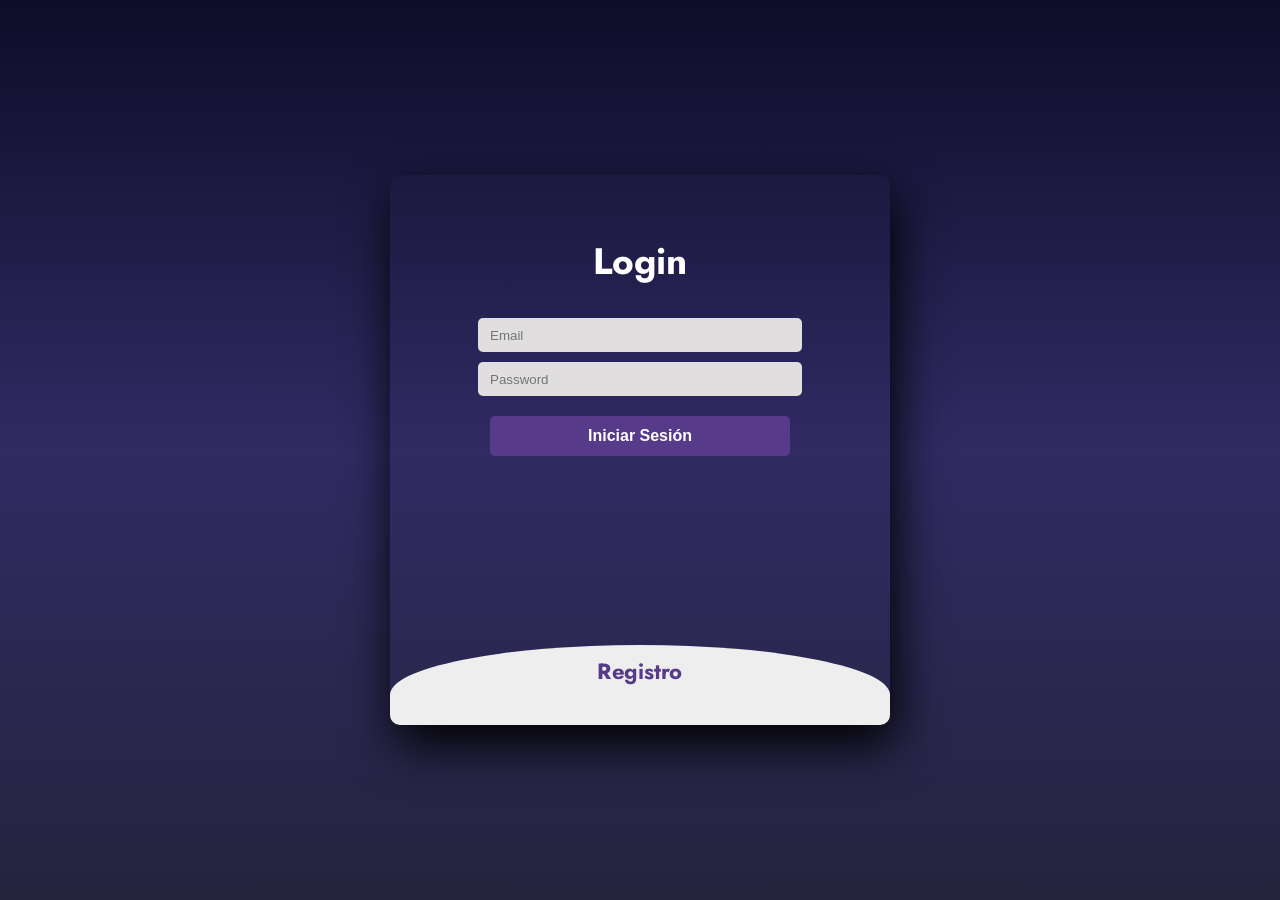
<file: index.html>
<!DOCTYPE html>
<html lang="es">
<head>
    <meta charset="UTF-8">
    <title>Acceso Servicio Social</title>
    <link href="https://fonts.googleapis.com/css2?family=Jost:wght@500&display=swap" rel="stylesheet">
    <link rel="stylesheet" type="text/css" href="src/login/login.css">
    <link rel="shortcut icon" href="./src/icons/gatito.png" type="image/png">
</head>
<body>
    <div class="main">  	
        <input type="checkbox" id="chk" aria-hidden="true">

            <div class="signup">
                <form id="loginForm">
                    <label for="chk" aria-hidden="true">Login</label>
                    
                    <input type="email" id="login_email" placeholder="Email" required="">
                    <input type="password" id="login_password" placeholder="Password" required="">
                    <button type="submit">Iniciar Sesión</button>
                </form>
            </div>

            <div class="login">
                <form id="signupForm">
                    <label for="chk" aria-hidden="true">Registro</label>
                    
                    <input type="text" id="reg_nombre" placeholder="Nombre Completo" required="">
                    <input type="text" id="reg_servicio" placeholder="No. Servicio" required="">
                    <input type="email" id="reg_email" placeholder="Email" required="">
                    <input type="password" id="reg_password" placeholder="Password" required="">
                    
                    <div class="date-row">
                        <input type="date" id="reg_inicio" required title="Fecha de Inicio">
                        <input type="date" id="reg_fin" required title="Fecha de Término">
                    </div>

                    <button type="submit">Registrarse</button>
                </form>
            </div>
    </div>

    <script>
        document.getElementById('loginForm').addEventListener('submit', async (e) => {
            e.preventDefault();
            const email = document.getElementById('login_email').value;
            const password = document.getElementById('login_password').value;

            try {
                const response = await fetch('http://127.0.0.1:5000/login', {
                    method: 'POST',
                    headers: { 'Content-Type': 'application/json' },
                    body: JSON.stringify({ email, password })
                });
                const data = await response.json();

                if (response.ok) {
                    alert('Bienvenido ' + data.rol);
                    // Guardar sesión
                    localStorage.setItem('usuario_id', data.id_usuario);
                    localStorage.setItem('rol', data.rol);
                    
                    if(data.rol === 'admin') window.location.href = './src/admin/admin.html';
                    else window.location.href = './src/alumno/alumnos.html';
                } else {
                    alert(data.message);
                }
            } catch (error) {
                console.error(error);
                alert('Error al conectar con Python');
            }
        });

        document.getElementById('signupForm').addEventListener('submit', async (e) => {
            e.preventDefault();
            
            const datos = {
                nombre_completo: document.getElementById('reg_nombre').value,
                num_servicio: document.getElementById('reg_servicio').value,
                email: document.getElementById('reg_email').value,
                password: document.getElementById('reg_password').value,
                fecha_inicio: document.getElementById('reg_inicio').value,
                fecha_fin: document.getElementById('reg_fin').value
            };

            try {
                const response = await fetch('http://127.0.0.1:5000/registro_alumno', {
                    method: 'POST',
                    headers: { 'Content-Type': 'application/json' },
                    body: JSON.stringify(datos)
                });
                const data = await response.json();

                if (response.ok) {
                    alert('¡Registro exitoso! Ahora da click en "Login" para entrar.');
                    document.getElementById('chk').checked = true;
                } else {
                    alert('Error: ' + data.message);
                }
            } catch (error) {
                alert('Error al conectar con el servidor');
            }
        });
    </script>
</body>
</html>
</file>
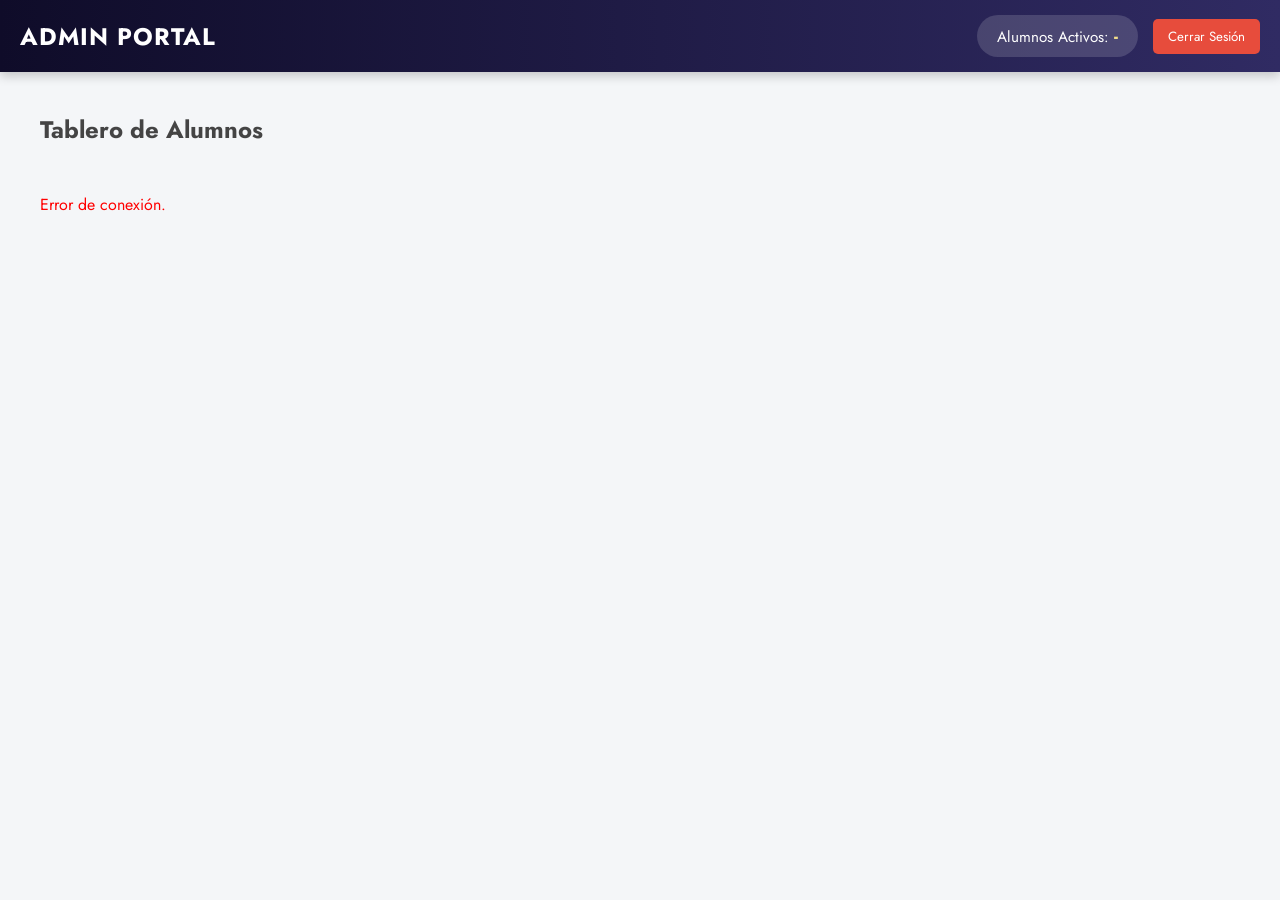
<file: src/admin/admin.html>
<!DOCTYPE html>
<html lang="es">
<head>
    <meta charset="UTF-8">
    <title>Admin - Panel de Control</title>
    <meta name="viewport" content="width=device-width, initial-scale=1.0">
    <link href="https://fonts.googleapis.com/css2?family=Jost:wght@400;600&display=swap" rel="stylesheet">
    <link rel="stylesheet" href="admin.css">
    <link rel="shortcut icon" href="../icons/usuario.png" type="image/png">
</head>
<body>

    <header>
        <div class="header-logo">ADMIN PORTAL</div>
        <div style="display:flex; align-items:center;">
            <div class="header-stats">
                Alumnos Activos: <span id="activeCount">-</span>
            </div>
            <button class="btn-logout" onclick="logout()">Cerrar Sesión</button>
        </div>
    </header>

    <div class="container">
        <h2 style="color: #444; margin-bottom: 30px;">Tablero de Alumnos</h2>
        <div class="grid" id="studentsGrid">
            <p style="text-align:center;">Cargando alumnos...</p>
        </div>
    </div>

    <div class="modal-overlay" id="fullModal">
        <div class="modal-content">
            <span class="close-btn" onclick="closeModal()">&times;</span>
            
            <div class="student-header-container">
                
                <div class="student-info-left">
                    <h2 id="mName">Cargando Nombre...</h2>
                    <div class="student-meta">
                        <div><b>Matrícula:</b> <span id="mServiceId">---</span></div>
                        <div><b>Periodo:</b> <span id="mPeriod">---</span></div>
                    </div>
                    <button id="btnToggleStatus" class="btn-status-action" onclick="toggleStatus()">
                        Cargando...
                    </button>
                </div>

                <div class="student-stats-right">
                    <div class="stat-block">
                        <div>Horas</div>
                        <span id="mTotalHours">0</span>
                    </div>
                    <div class="stat-block">
                        <div>Días</div>
                        <span id="mTotalDays">0</span>
                    </div>
                </div>
            </div>

            <h3 class="table-title">Historial de Registros</h3>
            <table>
                <thead>
                    <tr>
                        <th>Fecha</th>
                        <th>Tipo de Día</th>
                        <th>Horas</th>
                        <th>Descripción</th>
                    </tr>
                </thead>
                <tbody id="logsTableBody"></tbody>
            </table>
        </div>
    </div>

    <script>
        document.addEventListener('DOMContentLoaded', () => {
            loadDashboard();
        });

        let alumnosCache = []; 
        let currentAlumnoId = null;

        async function loadDashboard() {
            try {
                const response = await fetch('http://127.0.0.1:5000/admin/lista_alumnos');
                const data = await response.json();

                if (response.ok) {
                    document.getElementById('activeCount').textContent = data.activos;
                    alumnosCache = data.alumnos;
                    renderCards(data.alumnos);
                } else {
                    document.getElementById('studentsGrid').innerHTML = '<p>Error al cargar datos.</p>';
                }
            } catch (error) {
                console.error(error);
                document.getElementById('studentsGrid').innerHTML = '<p style="color:red">Error de conexión.</p>';
            }
        }

        function renderCards(alumnos) {
            const grid = document.getElementById('studentsGrid');
            grid.innerHTML = '';

            if (!alumnos || alumnos.length === 0) {
                grid.innerHTML = '<p>No hay alumnos registrados.</p>';
                return;
            }

            alumnos.forEach(alu => {
                const esActivo = (alu.activo === 1); 
                const claseEstado = esActivo ? 'badge-activo' : 'badge-inactivo';
                const textoEstado = esActivo ? 'Activo' : 'Finalizado';
                const horas = alu.horas_totales_acumuladas || 0;

                const card = document.createElement('div');
                card.className = 'card';
                card.onclick = () => openStudentModal(alu);

                card.innerHTML = `
                    <span class="badge ${claseEstado}">${textoEstado}</span>
                    <h3>${alu.nombre_completo}</h3>
                    <p><b>Matrícula:</b> ${alu.num_servicio}</p>
                    <p><b>Progreso:</b> ${horas} Horas</p>
                    <div class="card-row">
                        <span>Inicio: ${alu.fecha_inicio}</span>
                        <span>Fin: ${alu.fecha_termino}</span>
                    </div>
                `;
                grid.appendChild(card);
            });
        }

        async function openStudentModal(alumno) {
            currentAlumnoId = alumno.id_alumno;
            
            document.getElementById('mName').textContent = alumno.nombre_completo;
            document.getElementById('mServiceId').textContent = alumno.num_servicio;
            document.getElementById('mPeriod').textContent = `${alumno.fecha_inicio} al ${alumno.fecha_termino}`;
            document.getElementById('mTotalHours').textContent = alumno.horas_totales_acumuladas;
            document.getElementById('mTotalDays').textContent = alumno.dias_asistidos || 0;

            const btn = document.getElementById('btnToggleStatus');
            const esActivo = (alumno.activo === 1);
            
            if (esActivo) {
                btn.textContent = "Finalizar Servicio";
                btn.className = "btn-status-action btn-finalizar";
            } else {
                btn.textContent = "Reactivar Alumno";
                btn.className = "btn-status-action btn-reactivar";
            }
            
            const tbody = document.getElementById('logsTableBody');
            tbody.innerHTML = '<tr><td colspan="4" style="text-align:center">Cargando historial...</td></tr>';
            
            document.getElementById('fullModal').classList.add('open');

            try {
                const res = await fetch(`http://127.0.0.1:5000/admin/detalle_alumno/${alumno.id_alumno}`);
                const json = await res.json();
                
                if (res.ok) {
                    renderTable(json.registros);
                } else {
                    tbody.innerHTML = '<tr><td colspan="4">No se pudo cargar el historial.</td></tr>';
                }
            } catch (e) {
                console.error(e);
            }
        }

        function renderTable(registros) {
            const tbody = document.getElementById('logsTableBody');
            tbody.innerHTML = '';

            if (!registros || registros.length === 0) {
                tbody.innerHTML = '<tr><td colspan="4" style="text-align:center">Sin registros aún.</td></tr>';
                return;
            }

            registros.forEach(reg => {
                const tr = document.createElement('tr');
                
                let tagClass = 'inhabil';
                if(reg.tipo_dia === 'habil') tagClass = 'habil';
                if(reg.tipo_dia === 'vacaciones') tagClass = 'vacaciones';

                tr.innerHTML = `
                    <td>${reg.fecha_actividad}</td>
                    <td><span class="tag ${tagClass}">${reg.tipo_dia.toUpperCase()}</span></td>
                    <td style="font-weight:bold;">${reg.horas}</td>
                    <td>${reg.descripcion || ''}</td>
                `;
                tbody.appendChild(tr);
            });
        }

        async function toggleStatus() {
            if(!confirm("¿Confirmar cambio de estado?")) return;

            try {
                const res = await fetch('http://127.0.0.1:5000/admin/cambiar_estado', {
                    method: 'POST',
                    headers: {'Content-Type': 'application/json'},
                    body: JSON.stringify({ id_alumno: currentAlumnoId })
                });

                if (res.ok) {
                    closeModal();
                    loadDashboard(); 
                } else {
                    alert("Error al actualizar estado.");
                }
            } catch (e) {
                alert("Error de conexión.");
            }
        }

        function closeModal() {
            document.getElementById('fullModal').classList.remove('open');
        }

        function logout() {
            localStorage.clear();
            window.location.replace('index.html');
        }
    </script>
</body>
</html>
</file>
<file: src/login/login.css>
body {
    margin: 0;
    padding: 0;
    display: flex;
    justify-content: center;
    align-items: center;
    min-height: 100vh;
    font-family: 'Jost', sans-serif;
    background: linear-gradient(to bottom, #0f0c29, #302b63, #24243e);
}

.main {
    width: 500px;
    height: 550px;
    background: red;
    overflow: hidden;
    background: url("https://doc-08-2c-docs.googleusercontent.com/docs/securesc/68c90smiglihng9534mvqmq1946dmis5/fo0picsp1nhiucmc0l25s29respgpr4j/1631524275000/03522360960922298374/03522360960922298374/1Sx0jhdpEpnNIydS4rnN4kHSJtU1EyWka?e=view&authuser=0&nonce=gcrocepgbb17m&user=03522360960922298374&hash=tfhgbs86ka6divo3llbvp93mg4csvb38") no-repeat center/ cover;
    border-radius: 10px;
    box-shadow: 5px 20px 50px #000;
}

#chk {
    display: none;
}

.signup {
    position: relative;
    width: 100%;
    height: 100%;
}

label {
    color: #fff;
    font-size: 2.3em;
    justify-content: center;
    display: flex;
    margin: 60px auto 30px;
    font-weight: bold;
    cursor: pointer;
    transition: .5s ease-in-out;
}

input {
    width: 60%;
    height: 10px;
    background: #e0dede;
    justify-content: center;
    display: flex;
    margin: 10px auto;
    padding: 12px;
    border: none;
    outline: none;
    border-radius: 5px;
}

.date-row {
    width: 66%;
    margin: 10px auto;
    display: flex;
    justify-content: space-between;
    gap: 10px;
}

input[type="date"] {
    width: 100%;
    padding: 8px;
    margin: 0;
    font-family: 'Jost', sans-serif;
    font-size: 0.9em;
    background: #e0dede;
    cursor: pointer;
}

button {
    width: 60%;
    height: 40px;
    margin: 10px auto;
    justify-content: center;
    display: block;
    color: #fff;
    background: #573b8a;
    font-size: 1em;
    font-weight: bold;
    margin-top: 20px;
    outline: none;
    border: none;
    border-radius: 5px;
    transition: .2s ease-in;
    cursor: pointer;
}

button:hover {
    background: #6d44b8;
}

.login {
    height: 600px;
    background: #eee;
    border-radius: 60% / 10%;
    transform: translateY(-200px); 
    transition: .8s ease-in-out;
}

.login label {
    color: #573b8a;
    transform: scale(.6);
}

#chk:checked ~ .login {
    transform: translateY(-600px);
}

#chk:checked ~ .login label {
    transform: scale(1);
}

#chk:checked ~ .signup label {
    transform: scale(.6);
}
</file>
<file: src/admin/admin.css>
:root {
            --bg-dark: #f4f6f8;
            --purple-main: #573b8a;
            --text-dark: #2c3e50;
            --card-shadow: 0 4px 15px rgba(0,0,0,0.05);
        }
        body { margin: 0; font-family: 'Jost', sans-serif; background: var(--bg-dark); }

        header {
            background: linear-gradient(to right, #0f0c29, #302b63);
            color: white;
            padding: 15px 20px;
            display: flex;
            justify-content: space-between;
            align-items: center;
            box-shadow: 0 4px 10px rgba(0,0,0,0.2);
        }
        .header-logo { font-weight: bold; font-size: 1.5rem; letter-spacing: 1px; }
        .header-stats { background: rgba(255,255,255,0.15); padding: 8px 20px; border-radius: 30px; font-size: 0.95rem; }
        .header-stats span { font-weight: bold; color: #F3DE8A; font-size: 1.1rem; }
        .btn-logout { background: #e74c3c; border:none; padding:8px 15px; border-radius:5px; color:white; cursor:pointer; margin-left: 15px; font-family: inherit;}

        .container { padding: 20px; max-width: 1200px; margin: 0 auto; }
        .grid {
            display: grid;
            grid-template-columns: repeat(auto-fill, minmax(300px, 1fr));
            gap: 25px;
        }

        .card {
            background: white;
            border-radius: 12px;
            padding: 25px;
            box-shadow: var(--card-shadow);
            transition: transform 0.2s, box-shadow 0.2s;
            cursor: pointer;
            border-top: 5px solid var(--purple-main);
            position: relative;
        }
        .card:hover { transform: translateY(-5px); box-shadow: 0 10px 25px rgba(0,0,0,0.1); }
        
        .card h3 { margin: 0 0 10px 0; color: var(--purple-main); }
        .card p { margin: 5px 0; font-size: 0.9rem; color: #666; }
        .card-row { display: flex; justify-content: space-between; margin-top: 15px; font-size: 0.85rem; color: #888; }
        
        .badge {
            display: inline-block; padding: 4px 10px; border-radius: 12px; font-size: 0.75rem; font-weight: bold;
            position: absolute; top: 20px; right: 20px;
        }
        .badge-activo { background: #d4edda; color: #155724; }
        .badge-inactivo { background: #f8d7da; color: #721c24; }

        .modal-overlay {
            position: fixed; top: 0; left: 0; width: 100%; height: 100%;
            background: rgba(0,0,0,0.8);
            z-index: 1000;
            display: none; 
            justify-content: center;
            align-items: center;
            opacity: 0; transition: opacity 0.3s;
        }
        .modal-overlay.open { display: flex; opacity: 1; }

        .modal-content {
            background: white;
            width: 90%; height: 90%;
            border-radius: 10px;
            padding: 40px;
            position: relative;
            overflow-y: auto; 
            box-shadow: 0 0 50px rgba(0,0,0,0.5);
            display: flex;
            flex-direction: column;
        }

        .close-btn { position: absolute; top: 20px; right: 30px; font-size: 2rem; cursor: pointer; color: #aaa; transition: 0.2s; }
        .close-btn:hover { color: #e74c3c; }

        .student-header-container {
            display: flex;
            justify-content: space-between;
            align-items: flex-start;
            border-bottom: 2px solid #eee;
            padding-bottom: 25px;
            margin-bottom: 25px;
            flex-wrap: wrap; /* Evita que se rompa en pantallas pequeñas */
        }

        .student-info-left {
            max-width: 60%;
        }

        .student-info-left h2 { margin: 0 0 10px 0; color: var(--purple-main); font-size: 2rem; line-height: 1.2; }
        .student-meta { color: #666; font-size: 0.95rem; line-height: 1.6; }

        .student-stats-right {
            display: flex;
            gap: 30px;
            align-items: center;
        }

        .stat-block {
            text-align: center;
            background: #f8f9fa;
            padding: 10px 20px;
            border-radius: 8px;
            min-width: 80px;
        }
        .stat-block div { font-size: 0.8rem; color: #888; text-transform: uppercase; letter-spacing: 1px; margin-bottom: 5px;}
        .stat-block span { font-size: 2rem; font-weight: bold; color: var(--purple-main); }

        /* BOTONES DE ESTADO */
        .btn-status-action {
            margin-top: 15px;
            padding: 10px 20px;
            border: none;
            border-radius: 6px;
            cursor: pointer;
            font-weight: bold;
            font-size: 0.9rem;
            transition: 0.2s;
            display: inline-block;
        }
        .btn-finalizar { background-color: #ffebee; color: #c62828; border: 1px solid #ef9a9a; }
        .btn-finalizar:hover { background-color: #ffcdd2; }
        .btn-reactivar { background-color: #e8f5e9; color: #2e7d32; border: 1px solid #a5d6a7; }
        .btn-reactivar:hover { background-color: #c8e6c9; }

        /* TABLA */
        .table-title { color: #555; margin-bottom: 15px; font-size: 1.2rem; }
        table { width: 100%; border-collapse: collapse; }
        th { background: #f8f9fa; padding: 15px; text-align: left; color: #555; font-weight: 600; border-bottom: 2px solid #eee; }
        td { padding: 12px 15px; border-bottom: 1px solid #eee; color: #444; }
        tr:hover { background: #fcfcfc; }
        
        .tag { padding: 4px 8px; border-radius: 4px; font-size: 0.8rem; font-weight: 600; }
        .tag.habil { background: #fff3cd; color: #856404; }
        .tag.vacaciones { background: #d1ecf1; color: #0c5460; }
        .tag.inhabil { background: #e2e3e5; color: #383d41; }
</file>
